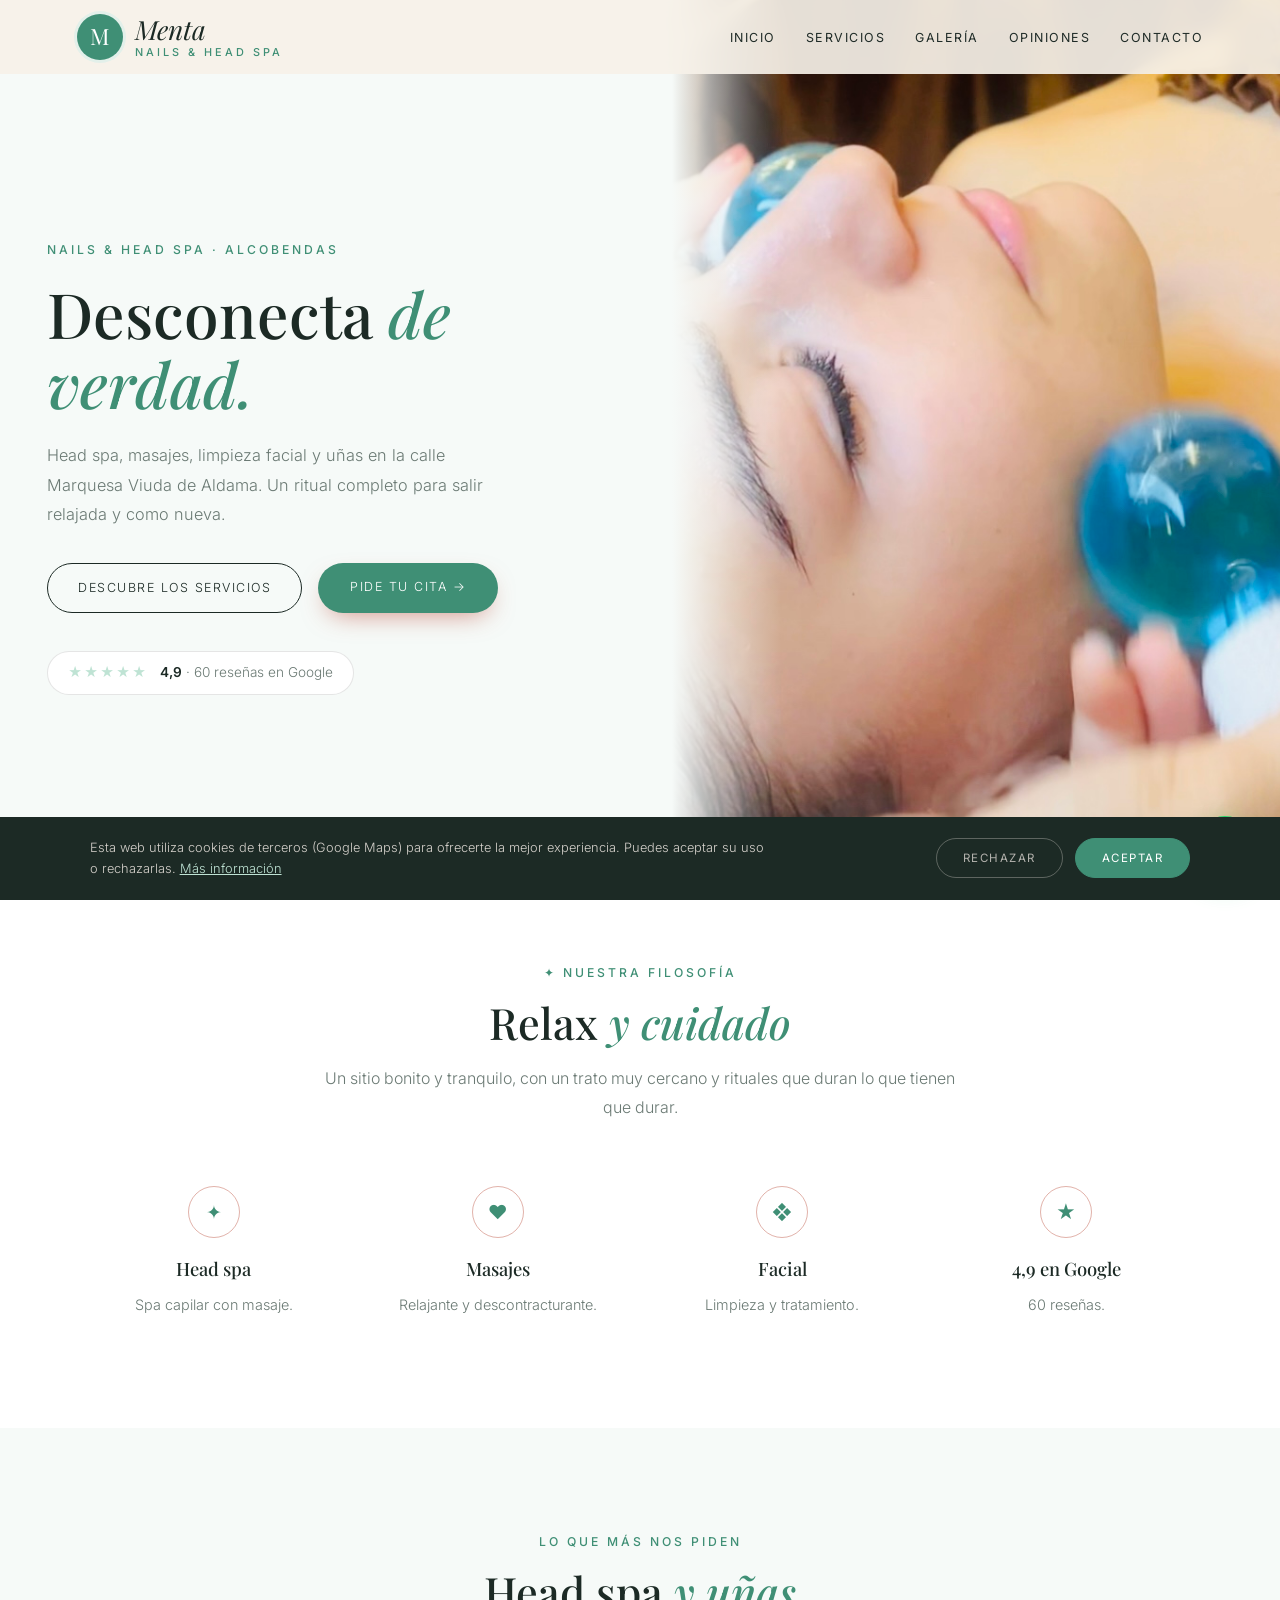
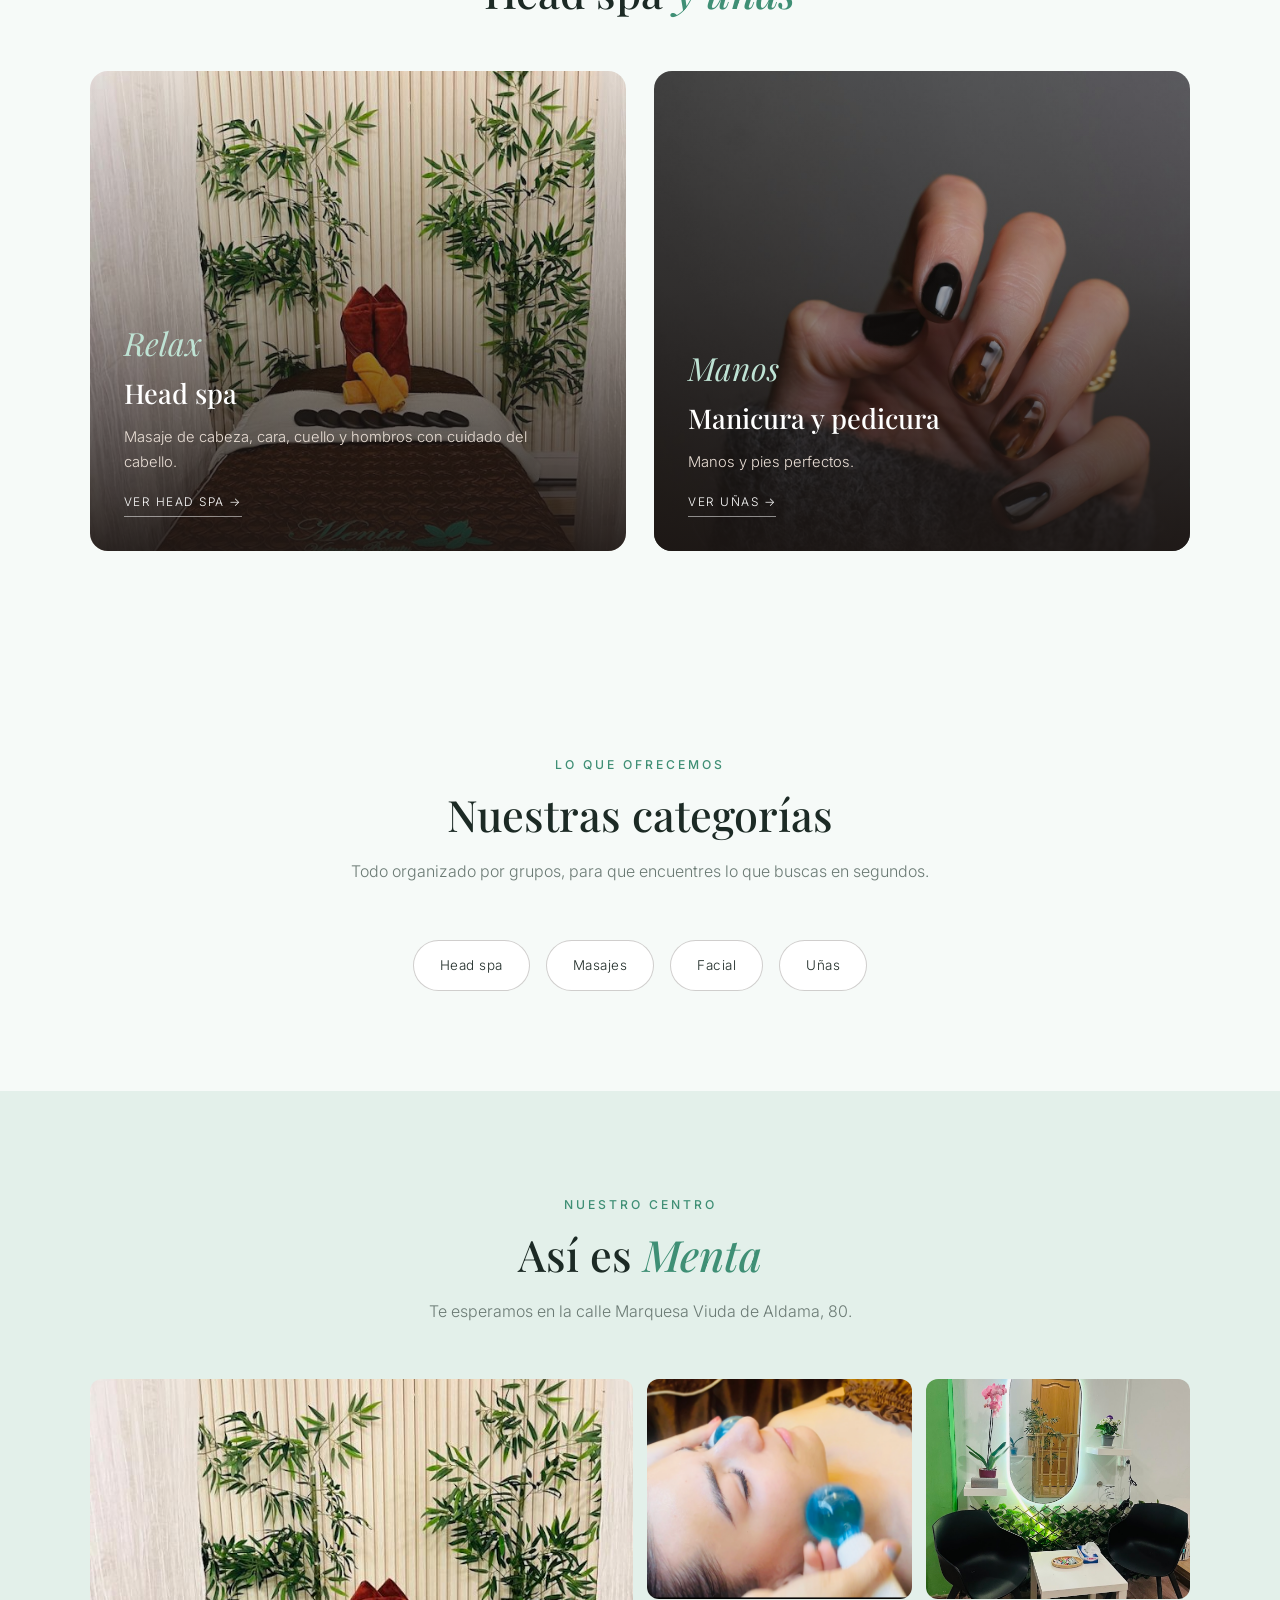
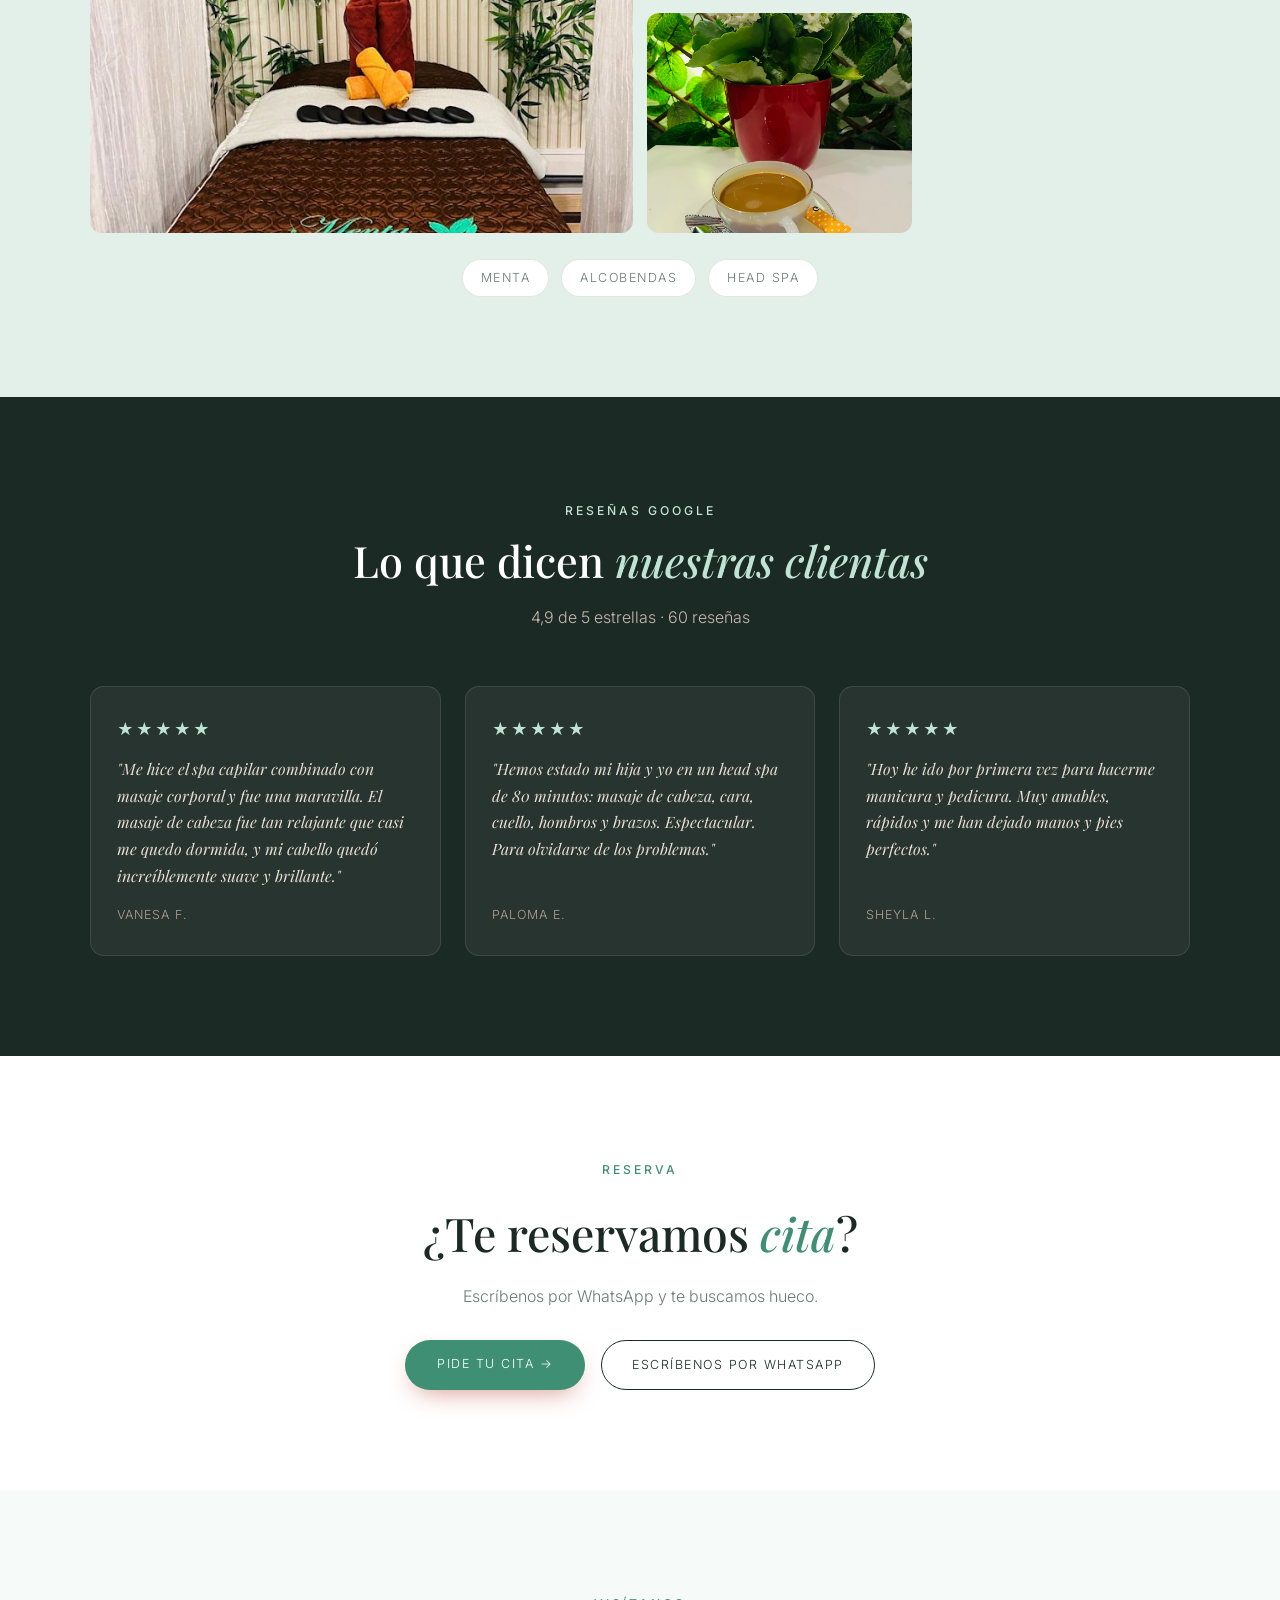
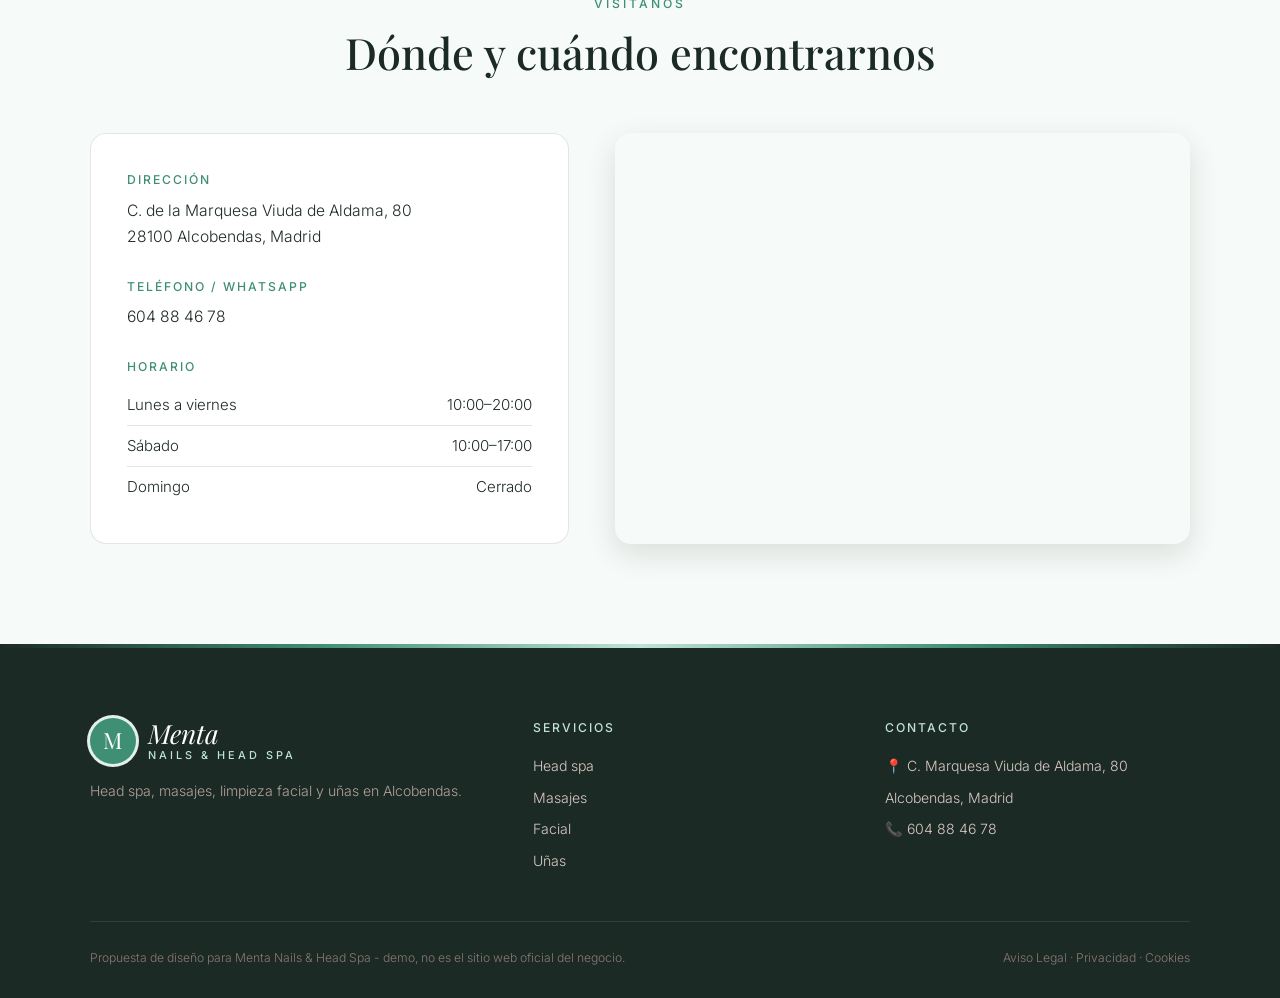
<file: index.html>
<!DOCTYPE html>
<html lang="es">
<head>
<meta charset="UTF-8">
<meta name="viewport" content="width=device-width, initial-scale=1.0">
<title>Menta Nails & Head Spa — Head spa, masajes y uñas en Alcobendas</title>
<meta name="description" content="Menta Nails & Head Spa, en C. de la Marquesa Viuda de Aldama 80, Alcobendas. Head spa (spa capilar), masajes, limpieza facial, manicura y pedicura. 4,9★ con 60 reseñas en Google.">
<meta name="theme-color" content="#1c2a25">
<meta property="og:title" content="Menta Nails & Head Spa · Alcobendas">
<meta property="og:image" content="maps_07.jpg">

<link rel="preconnect" href="https://fonts.googleapis.com"><link rel="preconnect" href="https://fonts.gstatic.com" crossorigin><link href="https://fonts.googleapis.com/css2?family=Playfair+Display:wght@600&family=Inter:wght@300;400;500;600&display=swap" rel="stylesheet">
<link rel="stylesheet" href="styles.css">
</head>
<body>

<header id="header">
  <a href="index.html" class="logo" aria-label="Menta Nails & Head Spa, inicio"><span class="logo-mark">M</span><span class="logo-text"><span class="script">Menta</span><small>nails & head spa</small></span></a>
  <nav id="nav" aria-label="Navegación principal"><ul><li><a href="index.html#inicio">Inicio</a></li><li><a href="servicios.html">Servicios</a></li><li><a href="index.html#galeria">Galería</a></li><li><a href="index.html#opiniones">Opiniones</a></li><li><a href="index.html#contacto">Contacto</a></li></ul></nav><button class="nav-toggle" id="navToggle" aria-label="Abrir menú">☰</button>
</header>

<section class="hero" id="inicio">
  <div class="hero-text">
    <span class="eyebrow">Nails & head spa · Alcobendas</span>
    <h1>Desconecta <em>de verdad.</em></h1>
    <p>Head spa, masajes, limpieza facial y uñas en la calle Marquesa Viuda de Aldama. Un ritual completo para salir relajada y como nueva.</p>
    <div class="hero-ctas">
      <a href="servicios.html" class="btn-outline">Descubre los servicios</a>
      <a href="https://wa.me/34604884678?text=Hola%2C%20quiero%20pedir%20cita%20en%20Menta%20Nails%20%26%20Head%20Spa" class="btn-solid" target="_blank" rel="noopener">Pide tu cita →</a>
    </div>
    <a class="hero-rating" href="https://www.google.com/maps/search/?api=1&query=Menta+Nails+%26+Head+Spa,+C.+de+la+Marquesa+Viuda+de+Aldama+80,+Alcobendas" target="_blank" rel="noopener"><span class="stars">★★★★★</span><span><strong>4,9</strong> · 60 reseñas en Google</span></a>
  </div>
  <div class="hero-img"><img src="maps_07.jpg" alt="Tratamiento facial en Menta" style="object-position:center 50%;"></div>
</section>

<section class="trust">
  <div class="section-head">
    <span class="eyebrow">✦ Nuestra filosofía</span>
    <h2>Relax <em>y cuidado</em></h2>
    <p>Un sitio bonito y tranquilo, con un trato muy cercano y rituales que duran lo que tienen que durar.</p>
  </div>
  <div class="trust-grid">
    <div class="trust-card"><span class="trust-ic">✦</span><h3>Head spa</h3><p>Spa capilar con masaje.</p></div>
    <div class="trust-card"><span class="trust-ic">♥</span><h3>Masajes</h3><p>Relajante y descontracturante.</p></div>
    <div class="trust-card"><span class="trust-ic">❖</span><h3>Facial</h3><p>Limpieza y tratamiento.</p></div>
    <div class="trust-card"><span class="trust-ic">★</span><h3>4,9 en Google</h3><p>60 reseñas.</p></div>
  </div>
</section>

<section class="worlds">
  <div class="section-head">
    <span class="eyebrow">Lo que más nos piden</span>
    <h2>Head spa <em>y uñas</em></h2>
  </div>
  <div class="worlds-grid">
    <a href="servicios.html#spa" class="world-card"><img src="maps_04.jpg" alt="Head spa"><div class="world-text"><span class="script">Relax</span><h3>Head spa</h3><p>Masaje de cabeza, cara, cuello y hombros con cuidado del cabello.</p><span class="world-link">Ver head spa →</span></div></a>
    <a href="servicios.html#unas" class="world-card"><img src="u_semi.jpg" alt="Manicura y pedicura"><div class="world-text"><span class="script">Manos</span><h3>Manicura y pedicura</h3><p>Manos y pies perfectos.</p><span class="world-link">Ver uñas →</span></div></a>
  </div>
</section>

<section>
  <div class="section-head">
    <span class="eyebrow">Lo que ofrecemos</span>
    <h2>Nuestras categorías</h2>
    <p>Todo organizado por grupos, para que encuentres lo que buscas en segundos.</p>
  </div>
  <div class="cat-pills">
    <a href="servicios.html#spa" class="cat-pill">Head spa</a>
    <a href="servicios.html#masajes" class="cat-pill">Masajes</a>
    <a href="servicios.html#facial" class="cat-pill">Facial</a>
    <a href="servicios.html#unas" class="cat-pill">Uñas</a>
  </div>
</section>

<section class="gallery-wrap" id="galeria">
  <div class="section-head">
    <span class="eyebrow">Nuestro centro</span>
    <h2>Así es <em>Menta</em></h2>
    <p>Te esperamos en la calle Marquesa Viuda de Aldama, 80.</p>
  </div>
  <div class="gallery">
    <figure class="big"><img src="maps_04.jpg" alt="Cabina de masaje de Menta" loading="lazy"></figure>
    <figure><img src="maps_07.jpg" alt="Tratamiento facial" loading="lazy"></figure>
    <figure><img src="maps_03.jpg" alt="Zona de espera" loading="lazy"></figure>
    <figure><img src="maps_05.jpg" alt="Un café antes de empezar" loading="lazy"></figure>
  </div>
  <div class="brands"><span>Menta</span><span>Alcobendas</span><span>Head spa</span></div>
</section>

<section class="reviews-wrap" id="opiniones">
  <div class="section-head">
    <span class="eyebrow">Reseñas Google</span>
    <h2>Lo que dicen <em>nuestras clientas</em></h2>
    <p>4,9 de 5 estrellas · 60 reseñas</p>
  </div>
  <div class="review-grid">
    <div class="review-card"><div class="stars">★★★★★</div><p>"Me hice el spa capilar combinado con masaje corporal y fue una maravilla. El masaje de cabeza fue tan relajante que casi me quedo dormida, y mi cabello quedó increíblemente suave y brillante."</p><cite>Vanesa F.</cite></div>
    <div class="review-card"><div class="stars">★★★★★</div><p>"Hemos estado mi hija y yo en un head spa de 80 minutos: masaje de cabeza, cara, cuello, hombros y brazos. Espectacular. Para olvidarse de los problemas."</p><cite>Paloma E.</cite></div>
    <div class="review-card"><div class="stars">★★★★★</div><p>"Hoy he ido por primera vez para hacerme manicura y pedicura. Muy amables, rápidos y me han dejado manos y pies perfectos."</p><cite>Sheyla L.</cite></div>
  </div>
</section>

<section class="cta-section">
  <span class="eyebrow">Reserva</span>
  <h2>¿Te reservamos <em>cita</em>?</h2>
  <p>Escríbenos por WhatsApp y te buscamos hueco.</p>
  <div class="cta-row">
    <a href="https://wa.me/34604884678?text=Hola%2C%20quiero%20pedir%20cita%20en%20Menta%20Nails%20%26%20Head%20Spa" class="btn-solid" target="_blank" rel="noopener">Pide tu cita →</a>
    <a href="https://wa.me/34604884678?text=Hola%2C%20quiero%20pedir%20cita%20en%20Menta%20Nails%20%26%20Head%20Spa" class="btn-outline" target="_blank" rel="noopener">Escríbenos por WhatsApp</a>
  </div>
</section>

<section class="contact-section" id="contacto">
  <div class="section-head">
    <span class="eyebrow">Visítanos</span>
    <h2>Dónde y cuándo encontrarnos</h2>
  </div>
  <div class="contact-grid">
    <div class="contact-info">
      <div class="contact-block"><h3>Dirección</h3><p>C. de la Marquesa Viuda de Aldama, 80<br>28100 Alcobendas, Madrid</p></div>
      <div class="contact-block"><h3>Teléfono / WhatsApp</h3><p><a href="tel:+34604884678">604 88 46 78</a></p></div>
      <div class="contact-block"><h3>Horario</h3><ul class="hours-list"><li><span>Lunes a viernes</span><span>10:00–20:00</span></li><li><span>Sábado</span><span>10:00–17:00</span></li><li><span>Domingo</span><span>Cerrado</span></li></ul></div>
      
    </div>
    <div class="contact-map">
      <iframe title="Mapa de Menta Nails & Head Spa" src="https://www.google.com/maps?q=Menta+Nails+%26+Head+Spa,+C.+de+la+Marquesa+Viuda+de+Aldama+80,+Alcobendas&output=embed" width="100%" height="100%" style="border:0;" allowfullscreen="" loading="lazy" referrerpolicy="no-referrer-when-downgrade"></iframe>
    </div>
  </div>
</section>

<footer>
  <div class="footer-grid">
    <div class="footer-brand">
      <a href="index.html" class="logo light"><span class="logo-mark">M</span><span class="logo-text"><span class="script">Menta</span><small>nails & head spa</small></span></a>
      <p>Head spa, masajes, limpieza facial y uñas en Alcobendas.</p>
    </div>
    <div><h4>Servicios</h4><ul><li><a href="servicios.html#spa">Head spa</a></li><li><a href="servicios.html#masajes">Masajes</a></li><li><a href="servicios.html#facial">Facial</a></li><li><a href="servicios.html#unas">Uñas</a></li></ul></div>
    <div><h4>Contacto</h4><ul><li>📍 C. Marquesa Viuda de Aldama, 80</li><li>Alcobendas, Madrid</li><li>📞 <a href="tel:+34604884678">604 88 46 78</a></li></ul></div>
  </div>
  <div class="footer-bottom">
    <span>Propuesta de diseño para Menta Nails & Head Spa - demo, no es el sitio web oficial del negocio.</span>
    <span><a href="aviso-legal.html">Aviso Legal</a> &middot; <a href="politica-privacidad.html">Privacidad</a> &middot; <a href="politica-cookies.html">Cookies</a></span>
  </div>
</footer>

<div id="cookie-banner" class="cookie-banner"><p>Esta web utiliza cookies de terceros (Google Maps) para ofrecerte la mejor experiencia. Puedes aceptar su uso o rechazarlas. <a href="politica-cookies.html">Más información</a></p><div class="cookie-actions"><button onclick="setCookieChoice('rejected')" class="ck-reject">Rechazar</button><button onclick="setCookieChoice('accepted')" class="ck-accept">Aceptar</button></div></div>
<div class="social-fabs"><a class="wa-fab" href="https://wa.me/34604884678?text=Hola%2C%20quiero%20pedir%20cita%20en%20Menta%20Nails%20%26%20Head%20Spa" target="_blank" rel="noopener" aria-label="Escribir por WhatsApp"><svg width="28" height="28" viewBox="0 0 24 24" fill="white"><path d="M17.5 14.4c-.3-.1-1.8-.9-2-1s-.5-.1-.7.1-.8 1-.9 1.2-.3.2-.6.1a8.2 8.2 0 0 1-2.4-1.5 9 9 0 0 1-1.7-2.1c-.2-.3 0-.5.1-.6l.4-.5.3-.5v-.5l-.9-2.2c-.2-.6-.5-.5-.7-.5h-.6a1.1 1.1 0 0 0-.8.4 3.4 3.4 0 0 0-1 2.5 5.9 5.9 0 0 0 1.2 3.1 13.5 13.5 0 0 0 5.2 4.6c2.6 1 2.6.7 3.1.6a2.6 2.6 0 0 0 1.7-1.2 2.1 2.1 0 0 0 .2-1.2c-.1-.1-.3-.2-.6-.3ZM12 21.8a9.8 9.8 0 0 1-5-1.4l-.4-.2-3.7 1 1-3.6-.2-.4A9.8 9.8 0 1 1 12 21.8Zm8.4-18.3A11.8 11.8 0 0 0 1.8 17.7L.2 23.8l6.3-1.6a11.8 11.8 0 0 0 5.6 1.4A11.8 11.8 0 0 0 20.4 3.5Z"/></svg></a></div>
<script src="main.js"></script>
</body>
</html>
</file>
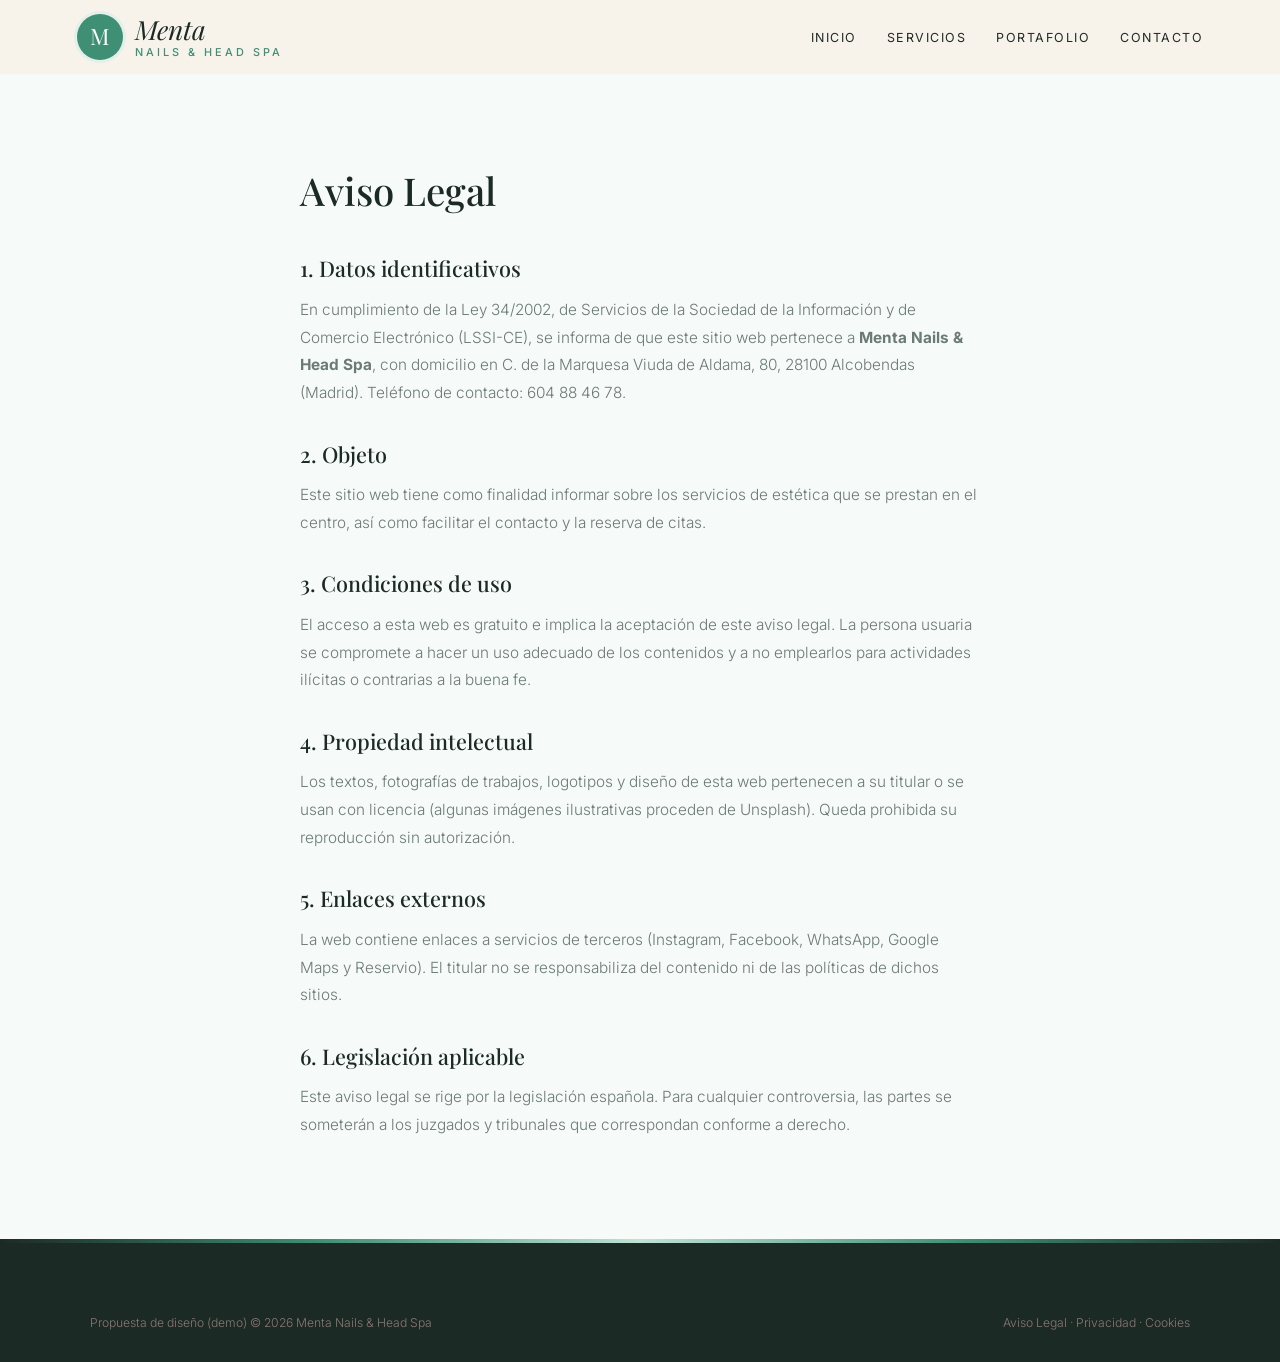
<file: aviso-legal.html>
<!DOCTYPE html>
<html lang="es">
<head>
<meta charset="UTF-8">
<meta name="viewport" content="width=device-width, initial-scale=1.0">
<title>Aviso Legal — Menta Nails & Head Spa</title>
<meta name="robots" content="noindex">

<link rel="preconnect" href="https://fonts.googleapis.com">
<link href="https://fonts.googleapis.com/css2?family=Playfair+Display:wght@600&family=Inter:wght@300;400;500;600&display=swap" rel="stylesheet">
<link rel="stylesheet" href="styles.css">
</head>
<body>
<header id="header" class="scrolled">
  <a href="index.html" class="logo" aria-label="Menta Nails & Head Spa, inicio">
    <span class="logo-mark">M</span>
    <span class="logo-text"><span class="script">Menta</span><small>nails & head spa</small></span>
  </a>
  <nav id="nav" aria-label="Navegación principal">
    <ul>
      <li><a href="index.html#inicio">Inicio</a></li>
      <li><a href="servicios.html">Servicios</a></li>
      <li><a href="portafolio.html">Portafolio</a></li>
      <li><a href="index.html#contacto">Contacto</a></li>
    </ul>
  </nav>
  <button class="nav-toggle" id="navToggle" aria-label="Abrir menú">☰</button>
</header>
<main class="legal"><h1>Aviso Legal</h1>
<h2>1. Datos identificativos</h2>
<p>En cumplimiento de la Ley 34/2002, de Servicios de la Sociedad de la Información y de Comercio Electrónico (LSSI-CE), se informa de que este sitio web pertenece a <strong>Menta Nails & Head Spa</strong>, con domicilio en C. de la Marquesa Viuda de Aldama, 80, 28100 Alcobendas (Madrid). Teléfono de contacto: 604 88 46 78.</p>
<h2>2. Objeto</h2>
<p>Este sitio web tiene como finalidad informar sobre los servicios de estética que se prestan en el centro, así como facilitar el contacto y la reserva de citas.</p>
<h2>3. Condiciones de uso</h2>
<p>El acceso a esta web es gratuito e implica la aceptación de este aviso legal. La persona usuaria se compromete a hacer un uso adecuado de los contenidos y a no emplearlos para actividades ilícitas o contrarias a la buena fe.</p>
<h2>4. Propiedad intelectual</h2>
<p>Los textos, fotografías de trabajos, logotipos y diseño de esta web pertenecen a su titular o se usan con licencia (algunas imágenes ilustrativas proceden de Unsplash). Queda prohibida su reproducción sin autorización.</p>
<h2>5. Enlaces externos</h2>
<p>La web contiene enlaces a servicios de terceros (Instagram, Facebook, WhatsApp, Google Maps y Reservio). El titular no se responsabiliza del contenido ni de las políticas de dichos sitios.</p>
<h2>6. Legislación aplicable</h2>
<p>Este aviso legal se rige por la legislación española. Para cualquier controversia, las partes se someterán a los juzgados y tribunales que correspondan conforme a derecho.</p></main>
<footer>
  <div class="footer-bottom" style="margin-top:0">
    <span>Propuesta de diseño (demo) © 2026 Menta Nails & Head Spa</span>
    <span><a href="aviso-legal.html">Aviso Legal</a> &middot; <a href="politica-privacidad.html">Privacidad</a> &middot; <a href="politica-cookies.html">Cookies</a></span>
  </div>
</footer>
<script src="main.js"></script>
</body>
</html>
</file>
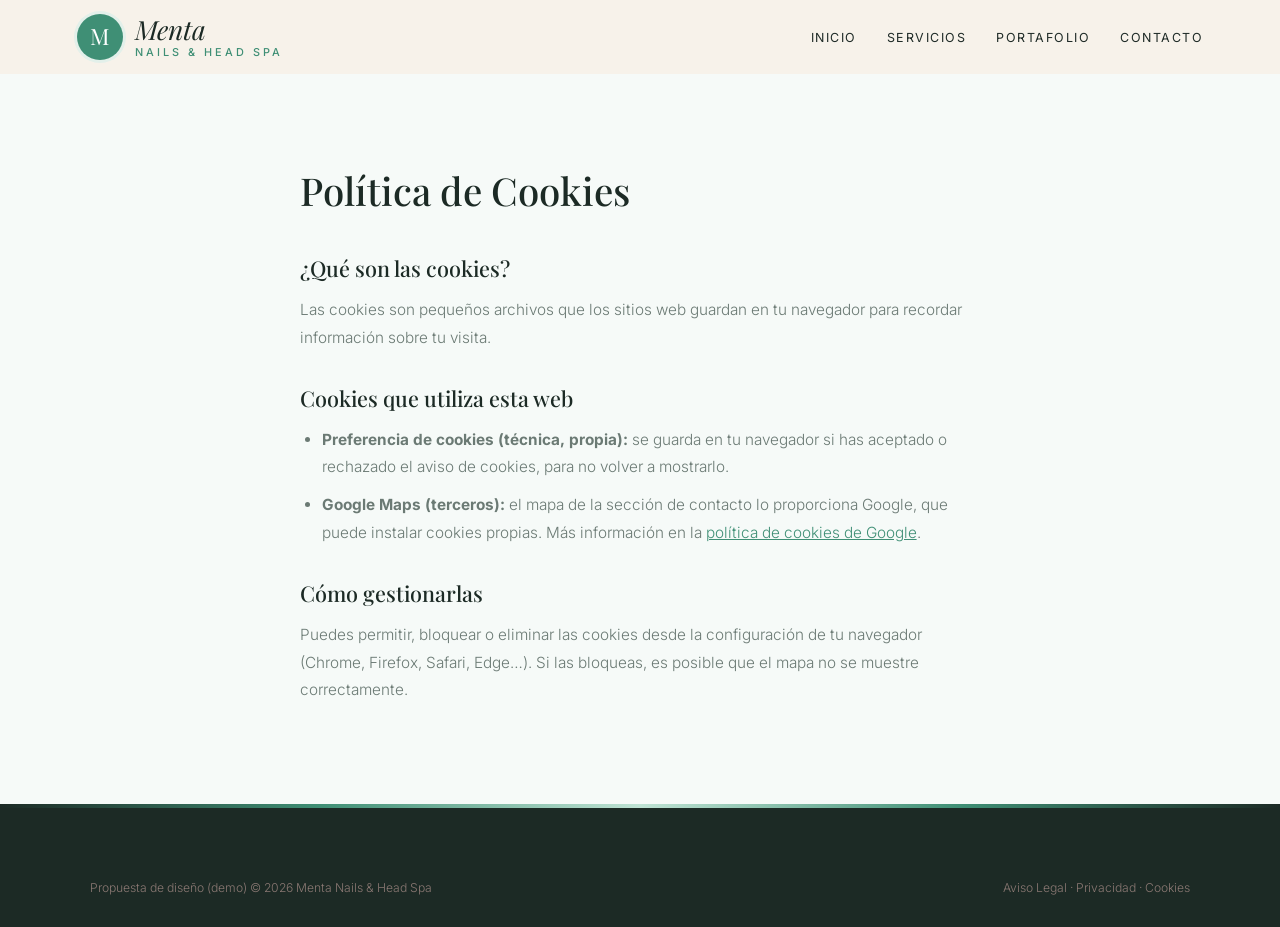
<file: politica-cookies.html>
<!DOCTYPE html>
<html lang="es">
<head>
<meta charset="UTF-8">
<meta name="viewport" content="width=device-width, initial-scale=1.0">
<title>Política de Cookies — Menta Nails & Head Spa</title>
<meta name="robots" content="noindex">

<link rel="preconnect" href="https://fonts.googleapis.com">
<link href="https://fonts.googleapis.com/css2?family=Playfair+Display:wght@600&family=Inter:wght@300;400;500;600&display=swap" rel="stylesheet">
<link rel="stylesheet" href="styles.css">
</head>
<body>
<header id="header" class="scrolled">
  <a href="index.html" class="logo" aria-label="Menta Nails & Head Spa, inicio">
    <span class="logo-mark">M</span>
    <span class="logo-text"><span class="script">Menta</span><small>nails & head spa</small></span>
  </a>
  <nav id="nav" aria-label="Navegación principal">
    <ul>
      <li><a href="index.html#inicio">Inicio</a></li>
      <li><a href="servicios.html">Servicios</a></li>
      <li><a href="portafolio.html">Portafolio</a></li>
      <li><a href="index.html#contacto">Contacto</a></li>
    </ul>
  </nav>
  <button class="nav-toggle" id="navToggle" aria-label="Abrir menú">☰</button>
</header>
<main class="legal"><h1>Política de Cookies</h1>
<h2>¿Qué son las cookies?</h2>
<p>Las cookies son pequeños archivos que los sitios web guardan en tu navegador para recordar información sobre tu visita.</p>
<h2>Cookies que utiliza esta web</h2>
<ul>
<li><strong>Preferencia de cookies (técnica, propia):</strong> se guarda en tu navegador si has aceptado o rechazado el aviso de cookies, para no volver a mostrarlo.</li>
<li><strong>Google Maps (terceros):</strong> el mapa de la sección de contacto lo proporciona Google, que puede instalar cookies propias. Más información en la <a href="https://policies.google.com/technologies/cookies" target="_blank" rel="noopener">política de cookies de Google</a>.</li>
</ul>
<h2>Cómo gestionarlas</h2>
<p>Puedes permitir, bloquear o eliminar las cookies desde la configuración de tu navegador (Chrome, Firefox, Safari, Edge…). Si las bloqueas, es posible que el mapa no se muestre correctamente.</p></main>
<footer>
  <div class="footer-bottom" style="margin-top:0">
    <span>Propuesta de diseño (demo) © 2026 Menta Nails & Head Spa</span>
    <span><a href="aviso-legal.html">Aviso Legal</a> &middot; <a href="politica-privacidad.html">Privacidad</a> &middot; <a href="politica-cookies.html">Cookies</a></span>
  </div>
</footer>
<script src="main.js"></script>
</body>
</html>
</file>
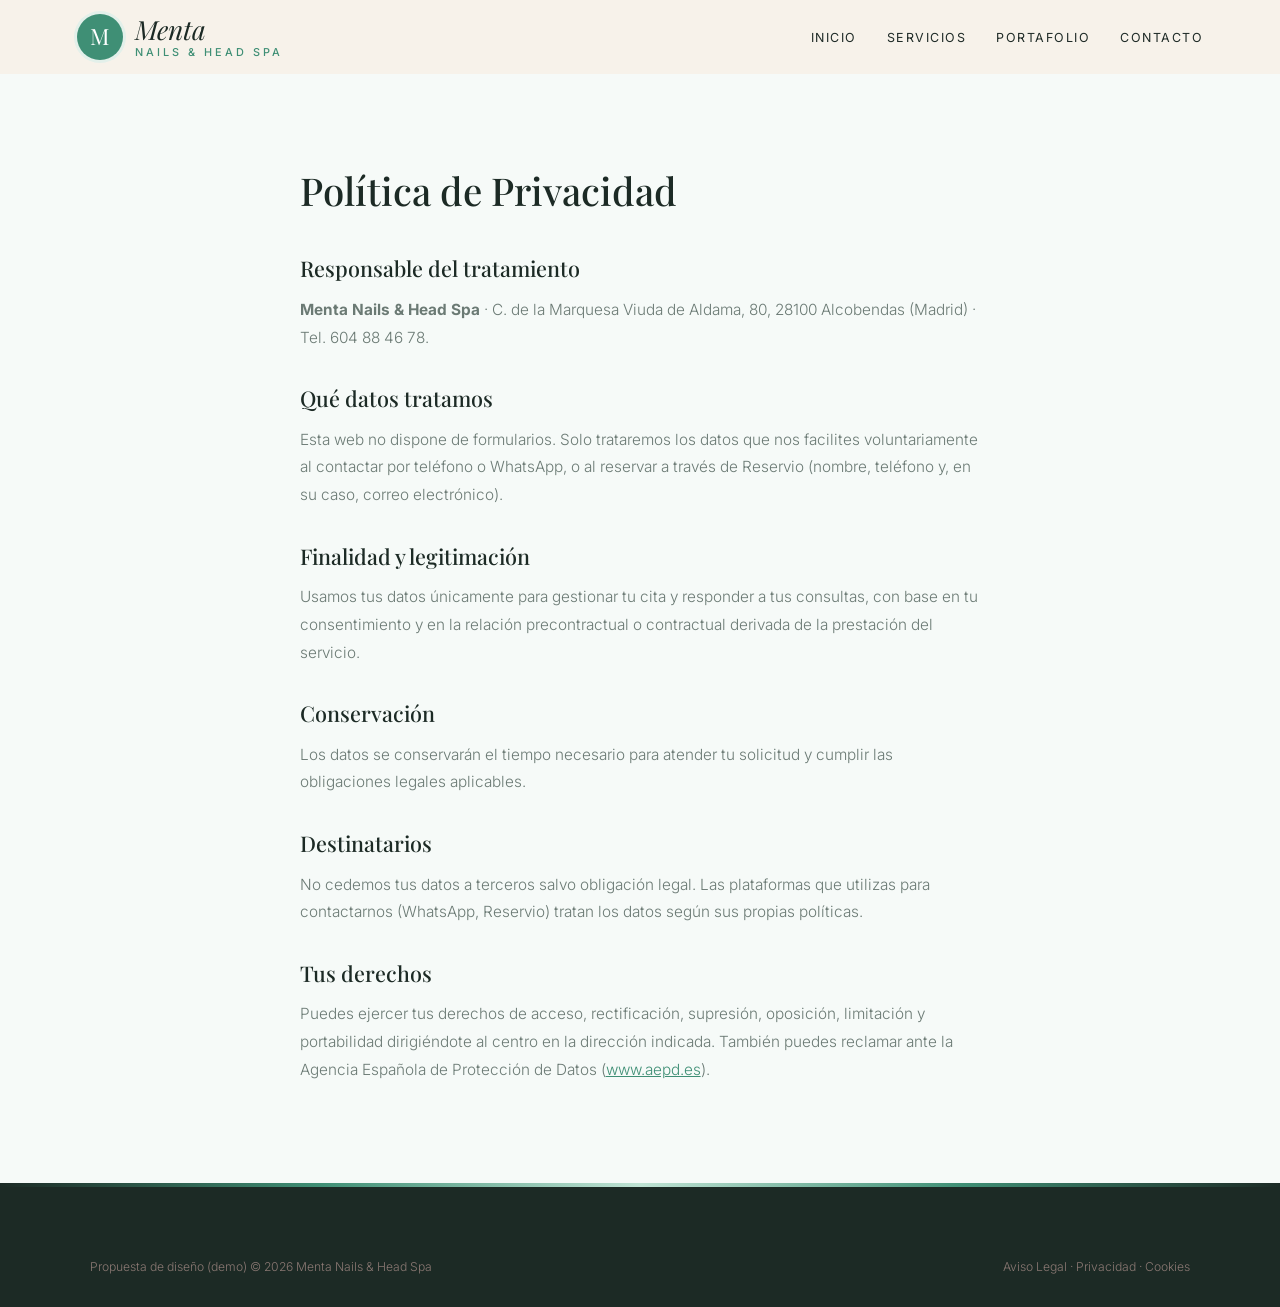
<file: politica-privacidad.html>
<!DOCTYPE html>
<html lang="es">
<head>
<meta charset="UTF-8">
<meta name="viewport" content="width=device-width, initial-scale=1.0">
<title>Política de Privacidad — Menta Nails & Head Spa</title>
<meta name="robots" content="noindex">

<link rel="preconnect" href="https://fonts.googleapis.com">
<link href="https://fonts.googleapis.com/css2?family=Playfair+Display:wght@600&family=Inter:wght@300;400;500;600&display=swap" rel="stylesheet">
<link rel="stylesheet" href="styles.css">
</head>
<body>
<header id="header" class="scrolled">
  <a href="index.html" class="logo" aria-label="Menta Nails & Head Spa, inicio">
    <span class="logo-mark">M</span>
    <span class="logo-text"><span class="script">Menta</span><small>nails & head spa</small></span>
  </a>
  <nav id="nav" aria-label="Navegación principal">
    <ul>
      <li><a href="index.html#inicio">Inicio</a></li>
      <li><a href="servicios.html">Servicios</a></li>
      <li><a href="portafolio.html">Portafolio</a></li>
      <li><a href="index.html#contacto">Contacto</a></li>
    </ul>
  </nav>
  <button class="nav-toggle" id="navToggle" aria-label="Abrir menú">☰</button>
</header>
<main class="legal"><h1>Política de Privacidad</h1>
<h2>Responsable del tratamiento</h2>
<p><strong>Menta Nails & Head Spa</strong> · C. de la Marquesa Viuda de Aldama, 80, 28100 Alcobendas (Madrid) · Tel. 604 88 46 78.</p>
<h2>Qué datos tratamos</h2>
<p>Esta web no dispone de formularios. Solo trataremos los datos que nos facilites voluntariamente al contactar por teléfono o WhatsApp, o al reservar a través de Reservio (nombre, teléfono y, en su caso, correo electrónico).</p>
<h2>Finalidad y legitimación</h2>
<p>Usamos tus datos únicamente para gestionar tu cita y responder a tus consultas, con base en tu consentimiento y en la relación precontractual o contractual derivada de la prestación del servicio.</p>
<h2>Conservación</h2>
<p>Los datos se conservarán el tiempo necesario para atender tu solicitud y cumplir las obligaciones legales aplicables.</p>
<h2>Destinatarios</h2>
<p>No cedemos tus datos a terceros salvo obligación legal. Las plataformas que utilizas para contactarnos (WhatsApp, Reservio) tratan los datos según sus propias políticas.</p>
<h2>Tus derechos</h2>
<p>Puedes ejercer tus derechos de acceso, rectificación, supresión, oposición, limitación y portabilidad dirigiéndote al centro en la dirección indicada. También puedes reclamar ante la Agencia Española de Protección de Datos (<a href="https://www.aepd.es" target="_blank" rel="noopener">www.aepd.es</a>).</p></main>
<footer>
  <div class="footer-bottom" style="margin-top:0">
    <span>Propuesta de diseño (demo) © 2026 Menta Nails & Head Spa</span>
    <span><a href="aviso-legal.html">Aviso Legal</a> &middot; <a href="politica-privacidad.html">Privacidad</a> &middot; <a href="politica-cookies.html">Cookies</a></span>
  </div>
</footer>
<script src="main.js"></script>
</body>
</html>
</file>
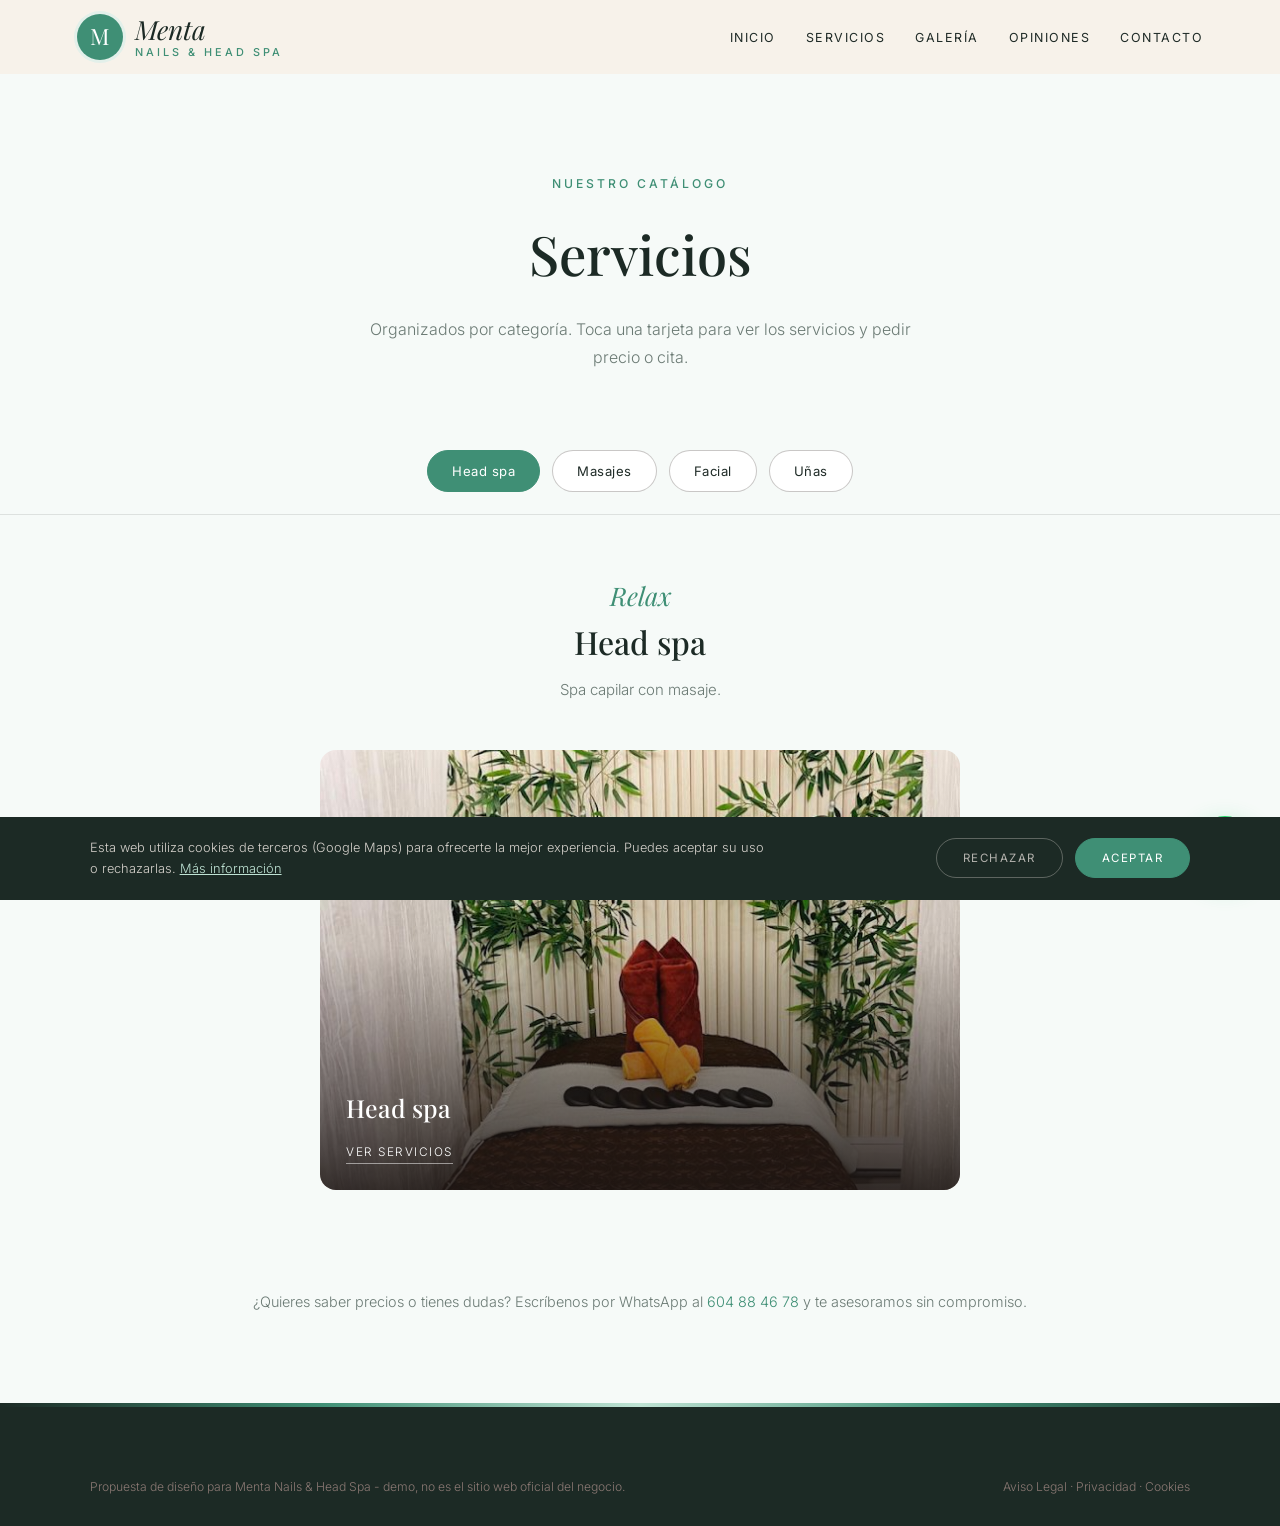
<file: servicios.html>
<!DOCTYPE html>
<html lang="es">
<head>
<meta charset="UTF-8">
<meta name="viewport" content="width=device-width, initial-scale=1.0">
<title>Servicios — Menta Nails & Head Spa · Alcobendas</title>
<meta name="description" content="Servicios de Menta Nails & Head Spa en Alcobendas.">

<link rel="preconnect" href="https://fonts.googleapis.com"><link rel="preconnect" href="https://fonts.gstatic.com" crossorigin><link href="https://fonts.googleapis.com/css2?family=Playfair+Display:wght@600&family=Inter:wght@300;400;500;600&display=swap" rel="stylesheet">
<link rel="stylesheet" href="styles.css">
</head>
<body>

<header id="header" class="scrolled">
  <a href="index.html" class="logo" aria-label="Menta Nails & Head Spa, inicio"><span class="logo-mark">M</span><span class="logo-text"><span class="script">Menta</span><small>nails & head spa</small></span></a>
  <nav id="nav" aria-label="Navegación principal"><ul><li><a href="index.html#inicio">Inicio</a></li><li><a href="servicios.html">Servicios</a></li><li><a href="index.html#galeria">Galería</a></li><li><a href="index.html#opiniones">Opiniones</a></li><li><a href="index.html#contacto">Contacto</a></li></ul></nav><button class="nav-toggle" id="navToggle" aria-label="Abrir menú">☰</button>
</header>

<div class="page-hero">
  <span class="eyebrow">Nuestro catálogo</span>
  <h1>Servicios</h1>
  <p>Organizados por categoría. Toca una tarjeta para ver los servicios y pedir precio o cita.</p>
</div>

<div class="tabs">
  <button class="tab-btn active" data-tab="spa">Head spa</button>
  <button class="tab-btn" data-tab="masajes">Masajes</button>
  <button class="tab-btn" data-tab="facial">Facial</button>
  <button class="tab-btn" data-tab="unas">Uñas</button>
  
</div>

<div class="tab-panel active" id="spa">
  <div class="tab-intro"><span class="script">Relax</span><h2>Head spa</h2><p>Spa capilar con masaje.</p></div>
  <div class="cat-grid single">
    <div class="cat-card" onclick="openModal('spa')"><img src="maps_04.jpg" alt="Head spa" loading="lazy"><div class="cat-card-text"><h3>Head spa</h3><span>Ver servicios</span></div></div>
  </div>
</div>

<div class="tab-panel" id="masajes">
  <div class="tab-intro"><span class="script">Cuerpo</span><h2>Masajes</h2><p>Para soltar tensiones.</p></div>
  <div class="cat-grid single">
    <div class="cat-card" onclick="openModal('masajes')"><img src="maps_04.jpg" alt="Masajes" loading="lazy"><div class="cat-card-text"><h3>Masajes</h3><span>Ver servicios</span></div></div>
  </div>
</div>

<div class="tab-panel" id="facial">
  <div class="tab-intro"><span class="script">Piel</span><h2>Facial</h2><p>Piel limpia y luminosa.</p></div>
  <div class="cat-grid single">
    <div class="cat-card" onclick="openModal('facial')"><img src="maps_07.jpg" alt="Facial" loading="lazy"><div class="cat-card-text"><h3>Facial</h3><span>Ver servicios</span></div></div>
  </div>
</div>

<div class="tab-panel" id="unas">
  <div class="tab-intro"><span class="script">Manos</span><h2>Manicura y pedicura</h2><p>Manos y pies perfectos.</p></div>
  <div class="cat-grid single">
    <div class="cat-card" onclick="openModal('unas')"><img src="u_semi.jpg" alt="Manicura y pedicura" loading="lazy"><div class="cat-card-text"><h3>Manicura y pedicura</h3><span>Ver servicios</span></div></div>
  </div>
</div>


<p class="services-note">¿Quieres saber precios o tienes dudas? Escríbenos por WhatsApp al <a href="https://wa.me/34604884678" target="_blank" rel="noopener" style="color:var(--red)">604 88 46 78</a> y te asesoramos sin compromiso.</p>

<div class="modal-overlay" id="modal-spa"><div class="modal">
  <button class="modal-close" onclick="closeModal('spa')" aria-label="Cerrar">×</button>
  <h3>Head spa</h3><p class="modal-sub">Spa capilar</p>
  <div class="svc-row"><div><div class="svc-name">Head spa</div><span class="svc-desc">Masaje de cabeza y cuidado del cabello.</span></div><div class="svc-price">Consultar</div></div>
  <div class="svc-row"><div><div class="svc-name">Head spa completo</div><span class="svc-desc">Cabeza, cara, cuello, hombros y brazos.</span></div><div class="svc-price">Consultar</div></div>
  <div class="svc-row"><div><div class="svc-name">Head spa + limpieza facial</div><span class="svc-desc">El ritual más completo.</span></div><div class="svc-price">Consultar</div></div>
  <div class="svc-row"><div><div class="svc-name">Head spa en pareja o con tu hija</div><span class="svc-desc">A la vez, en el mismo momento.</span></div><div class="svc-price">Consultar</div></div>
  <a class="modal-cta alt" href="https://wa.me/34604884678?text=Hola%2C%20quiero%20informaci%C3%B3n%20sobre%20head%20spa" target="_blank" rel="noopener">Pedir cita por WhatsApp</a>
</div></div>

<div class="modal-overlay" id="modal-masajes"><div class="modal">
  <button class="modal-close" onclick="closeModal('masajes')" aria-label="Cerrar">×</button>
  <h3>Masajes</h3><p class="modal-sub">Cuerpo</p>
  <div class="svc-row"><div><div class="svc-name">Masaje relajante</div><span class="svc-desc">Cuerpo completo.</span></div><div class="svc-price">Consultar</div></div>
  <div class="svc-row"><div><div class="svc-name">Masaje descontracturante</div><span class="svc-desc">Espalda y zonas cargadas.</span></div><div class="svc-price">Consultar</div></div>
  <div class="svc-row"><div><div class="svc-name">Masaje craneal</div><span class="svc-desc">Cabeza y cuello.</span></div><div class="svc-price">Consultar</div></div>
  <a class="modal-cta alt" href="https://wa.me/34604884678?text=Hola%2C%20quiero%20informaci%C3%B3n%20sobre%20masajes" target="_blank" rel="noopener">Pedir cita por WhatsApp</a>
</div></div>

<div class="modal-overlay" id="modal-facial"><div class="modal">
  <button class="modal-close" onclick="closeModal('facial')" aria-label="Cerrar">×</button>
  <h3>Facial</h3><p class="modal-sub">Piel</p>
  <div class="svc-row"><div><div class="svc-name">Limpieza facial</div><span class="svc-desc">Piel limpia y fresca.</span></div><div class="svc-price">Consultar</div></div>
  <div class="svc-row"><div><div class="svc-name">Tratamiento facial spa</div><span class="svc-desc">Un momento de cuidado y relax.</span></div><div class="svc-price">Consultar</div></div>
  <a class="modal-cta alt" href="https://wa.me/34604884678?text=Hola%2C%20quiero%20informaci%C3%B3n%20sobre%20facial" target="_blank" rel="noopener">Pedir cita por WhatsApp</a>
</div></div>

<div class="modal-overlay" id="modal-unas"><div class="modal">
  <button class="modal-close" onclick="closeModal('unas')" aria-label="Cerrar">×</button>
  <h3>Manicura y pedicura</h3><p class="modal-sub">Uñas</p>
  <div class="svc-row"><div><div class="svc-name">Manicura</div><span class="svc-desc">Manos cuidadas.</span></div><div class="svc-price">Consultar</div></div>
  <div class="svc-row"><div><div class="svc-name">Pedicura</div><span class="svc-desc">Pies cuidados y bonitos.</span></div><div class="svc-price">Consultar</div></div>
  <a class="modal-cta alt" href="https://wa.me/34604884678?text=Hola%2C%20quiero%20informaci%C3%B3n%20sobre%20manicura%20y%20pedicura" target="_blank" rel="noopener">Pedir cita por WhatsApp</a>
</div></div>


<footer>
  <div class="footer-bottom" style="margin-top:0">
    <span>Propuesta de diseño para Menta Nails & Head Spa - demo, no es el sitio web oficial del negocio.</span>
    <span><a href="aviso-legal.html">Aviso Legal</a> &middot; <a href="politica-privacidad.html">Privacidad</a> &middot; <a href="politica-cookies.html">Cookies</a></span>
  </div>
</footer>

<div id="cookie-banner" class="cookie-banner"><p>Esta web utiliza cookies de terceros (Google Maps) para ofrecerte la mejor experiencia. Puedes aceptar su uso o rechazarlas. <a href="politica-cookies.html">Más información</a></p><div class="cookie-actions"><button onclick="setCookieChoice('rejected')" class="ck-reject">Rechazar</button><button onclick="setCookieChoice('accepted')" class="ck-accept">Aceptar</button></div></div>
<div class="social-fabs"><a class="wa-fab" href="https://wa.me/34604884678?text=Hola%2C%20quiero%20pedir%20cita%20en%20Menta%20Nails%20%26%20Head%20Spa" target="_blank" rel="noopener" aria-label="Escribir por WhatsApp"><svg width="28" height="28" viewBox="0 0 24 24" fill="white"><path d="M17.5 14.4c-.3-.1-1.8-.9-2-1s-.5-.1-.7.1-.8 1-.9 1.2-.3.2-.6.1a8.2 8.2 0 0 1-2.4-1.5 9 9 0 0 1-1.7-2.1c-.2-.3 0-.5.1-.6l.4-.5.3-.5v-.5l-.9-2.2c-.2-.6-.5-.5-.7-.5h-.6a1.1 1.1 0 0 0-.8.4 3.4 3.4 0 0 0-1 2.5 5.9 5.9 0 0 0 1.2 3.1 13.5 13.5 0 0 0 5.2 4.6c2.6 1 2.6.7 3.1.6a2.6 2.6 0 0 0 1.7-1.2 2.1 2.1 0 0 0 .2-1.2c-.1-.1-.3-.2-.6-.3ZM12 21.8a9.8 9.8 0 0 1-5-1.4l-.4-.2-3.7 1 1-3.6-.2-.4A9.8 9.8 0 1 1 12 21.8Zm8.4-18.3A11.8 11.8 0 0 0 1.8 17.7L.2 23.8l6.3-1.6a11.8 11.8 0 0 0 5.6 1.4A11.8 11.8 0 0 0 20.4 3.5Z"/></svg></a></div>
<script src="main.js"></script>
</body>
</html>
</file>
<file: styles.css>
:root{
  --cream:#f6faf8; --paper:#ffffff; --tint:#e3f0ea; --ink:#1f2b27; --dark:#1c2a25; --muted:#6b7a74;
  --red:#3f8f75; --red-dark:#2f6f5a; --teal:#3f8f75; --gold:#bfe3d4; --line:rgba(0,0,0,.1);
  --brand-gradient:linear-gradient(90deg,#1c2a25,#3f8f75,#bfe3d4,#3f8f75,#1c2a25);
}
*{margin:0;padding:0;box-sizing:border-box;}
html{scroll-behavior:smooth;}
body{font-family:'Inter',sans-serif;background:var(--cream);color:var(--ink);overflow-x:hidden;font-weight:300;line-height:1.6;}
a{text-decoration:none;color:inherit;}
h1,h2,h3{font-family:'Playfair Display',serif;font-weight:500;}
h1 em,h2 em{font-style:italic;color:var(--red);}
img{max-width:100%;display:block;}
.script{font-family:'Playfair Display',serif;font-style:italic;}

/* HEADER */
header{position:fixed;top:0;left:0;right:0;z-index:100;display:flex;justify-content:space-between;align-items:center;padding:14px 6%;background:rgba(247,241,233,.92);backdrop-filter:blur(10px);-webkit-backdrop-filter:blur(10px);transition:box-shadow .3s,padding .3s;}
header.scrolled{box-shadow:0 2px 24px rgba(28,22,20,.1);padding:8px 6%;}
.logo{display:flex;align-items:center;gap:12px;color:var(--dark);}
.logo-badge{width:58px;height:58px;border-radius:50%;object-fit:cover;box-shadow:0 0 0 2px var(--gold),0 6px 16px rgba(28,22,20,.15);transition:width .3s,height .3s;}
header.scrolled .logo-badge{width:46px;height:46px;}
.logo-text{display:flex;flex-direction:column;line-height:1;}
.logo-text .script{font-size:1.65rem;color:var(--dark);}
.logo-text small{font-size:.68rem;letter-spacing:3px;text-transform:uppercase;color:var(--red);margin-top:4px;font-weight:500;}
.logo.light .logo-text .script{color:#fff;}
.logo.light .logo-text small{color:var(--gold);}
nav ul{list-style:none;display:flex;gap:30px;}
nav a{font-size:.78rem;letter-spacing:1.5px;text-transform:uppercase;font-weight:400;position:relative;padding:4px 0;}
nav a::after{content:"";position:absolute;left:0;bottom:-2px;height:1px;width:100%;background:var(--red);transform:scaleX(0);transform-origin:right;transition:transform .3s;}
nav a:hover::after{transform:scaleX(1);transform-origin:left;}
.nav-toggle{display:none;font-size:1.6rem;background:none;border:none;color:var(--dark);cursor:pointer;}

/* BOTONES */
.btn-outline{display:inline-block;border:1px solid var(--dark);color:var(--dark);padding:14px 30px;font-size:.78rem;letter-spacing:1.5px;text-transform:uppercase;border-radius:40px;transition:all .25s;}
.btn-outline:hover{background:var(--dark);color:var(--cream);}
.btn-outline.light{border-color:rgba(255,255,255,.5);color:#fff;}
.btn-outline.light:hover{background:#fff;color:var(--dark);}
.btn-solid{display:inline-block;background:var(--red);color:#fff;padding:14px 32px;font-size:.78rem;letter-spacing:1.5px;text-transform:uppercase;border-radius:40px;transition:transform .25s,box-shadow .25s,background .25s;box-shadow:0 10px 26px -10px rgba(181,64,44,.6);}
.btn-solid:hover{transform:translateY(-2px);background:var(--red-dark);}

/* HERO */
.hero{min-height:95vh;display:grid;grid-template-columns:1.05fr .95fr;align-items:stretch;padding:0;}
.hero-text{display:flex;flex-direction:column;justify-content:center;padding:150px 7% 70px;}
.eyebrow{display:inline-block;color:var(--teal);text-transform:uppercase;letter-spacing:3px;font-size:.76rem;font-weight:500;}
.hero-text .eyebrow{margin-bottom:20px;}
.hero-text h1{font-size:clamp(2.4rem,5vw,3.9rem);line-height:1.12;margin-bottom:22px;color:var(--dark);}
.hero-text p{font-size:1.02rem;color:var(--muted);max-width:470px;line-height:1.8;margin-bottom:34px;}
.hero-ctas{display:flex;gap:16px;flex-wrap:wrap;}
.hero-rating{display:inline-flex;align-items:center;gap:12px;margin-top:38px;padding:10px 20px;border:1px solid var(--line);border-radius:40px;background:var(--paper);font-size:.85rem;color:var(--muted);align-self:flex-start;}
.hero-rating strong{color:var(--dark);font-weight:600;}
.stars{color:var(--gold);letter-spacing:2px;}
.hero-img{position:relative;overflow:hidden;}
.hero-img img{width:100%;height:100%;object-fit:cover;position:absolute;inset:0;}
.hero-img::after{content:"";position:absolute;inset:0;background:linear-gradient(90deg,var(--cream) 0%,rgba(247,241,233,0) 18%);}

/* SECCIONES */
section{padding:100px 7%;}
.section-head{text-align:center;max-width:640px;margin:0 auto 54px;}
.section-head h2{font-size:clamp(1.9rem,4vw,2.7rem);margin-top:12px;color:var(--dark);line-height:1.2;}
.section-head p{margin-top:16px;color:var(--muted);line-height:1.8;}

.trust{background:var(--paper);border-top:4px solid transparent;border-image:var(--brand-gradient) 1;}
.trust-grid{display:grid;grid-template-columns:repeat(auto-fit,minmax(230px,1fr));gap:36px;max-width:1150px;margin:0 auto;}
.trust-card{text-align:center;padding:10px;}
.trust-ic{display:inline-grid;place-items:center;width:52px;height:52px;border-radius:50%;border:1px solid rgba(181,64,44,.4);color:var(--red);font-size:1.2rem;margin-bottom:16px;}
.trust-card h3{font-size:1.15rem;color:var(--dark);margin-bottom:10px;}
.trust-card p{font-size:.9rem;color:var(--muted);line-height:1.7;}

/* DOS MUNDOS */
.worlds{background:var(--cream);}
.worlds-grid{display:grid;grid-template-columns:1fr 1fr;gap:28px;max-width:1150px;margin:0 auto;}
.world-card{position:relative;border-radius:18px;overflow:hidden;min-height:480px;display:flex;align-items:flex-end;color:#fff;}
.world-card img{position:absolute;inset:0;width:100%;height:100%;object-fit:cover;transition:transform .6s;}
.world-card:hover img{transform:scale(1.05);}
.world-card::after{content:"";position:absolute;inset:0;background:linear-gradient(to top,rgba(28,22,20,.92) 0%,rgba(28,22,20,.35) 55%,rgba(28,22,20,.05) 100%);}
.world-text{position:relative;z-index:2;padding:34px;}
.world-text .script{font-size:2rem;color:var(--gold);}
.world-text h3{font-size:1.7rem;margin:4px 0 10px;}
.world-text p{font-size:.92rem;color:#eadfd6;line-height:1.7;max-width:440px;}
.world-link{display:inline-block;margin-top:18px;font-size:.74rem;letter-spacing:1.5px;text-transform:uppercase;border-bottom:1px solid rgba(255,255,255,.5);padding-bottom:4px;}

/* PILLS */
.cat-pills{display:flex;flex-wrap:wrap;gap:16px;justify-content:center;max-width:1000px;margin:0 auto;}
.cat-pill{border:1px solid rgba(43,33,29,.22);padding:14px 26px;border-radius:30px;font-size:.84rem;letter-spacing:.5px;transition:all .2s;background:var(--paper);}
.cat-pill:hover{background:var(--red);color:#fff;border-color:var(--red);}

/* GALERIA */
.gallery-wrap{background:var(--tint);}
.gallery{max-width:1200px;margin:0 auto;display:grid;grid-template-columns:repeat(4,1fr);grid-auto-rows:220px;gap:14px;}
.gallery figure{overflow:hidden;border-radius:12px;margin:0;}
.gallery img{width:100%;height:100%;object-fit:cover;transition:transform .5s;}
.gallery figure:hover img{transform:scale(1.05);}
.gallery .big{grid-column:span 2;grid-row:span 2;}

/* RESEÑAS */
.reviews-wrap{background:var(--dark);color:#fff;position:relative;}
.reviews-wrap .section-head h2{color:#fff;}
.reviews-wrap .section-head h2 em{color:var(--gold);}
.reviews-wrap .section-head p{color:#c9b9b2;}
.reviews-wrap .eyebrow{color:var(--gold);}
.review-grid{display:grid;grid-template-columns:repeat(auto-fit,minmax(300px,1fr));gap:24px;max-width:1150px;margin:0 auto;}
.review-card{background:rgba(255,255,255,.05);border:1px solid rgba(255,255,255,.1);padding:30px 26px;border-radius:14px;display:flex;flex-direction:column;}
.review-card .stars{margin-bottom:14px;}
.review-card p{font-family:'Playfair Display',serif;font-size:.98rem;color:#eadfd6;line-height:1.7;font-style:italic;margin-bottom:16px;flex:1;}
.review-card cite{font-size:.78rem;color:#b3a099;font-style:normal;text-transform:uppercase;letter-spacing:1px;}

/* CTA */
.cta-section{text-align:center;background:var(--paper);}
.cta-section h2{font-size:clamp(2rem,4vw,2.9rem);color:var(--dark);margin:14px 0 14px;}
.cta-section p{color:var(--muted);margin-bottom:30px;}
.cta-row{display:flex;gap:16px;justify-content:center;flex-wrap:wrap;}

/* CONTACTO */
.contact-section{background:var(--cream);}
.contact-grid{display:grid;grid-template-columns:1fr 1.2fr;gap:46px;max-width:1150px;margin:0 auto;align-items:stretch;}
.contact-info{display:flex;flex-direction:column;gap:26px;background:var(--paper);border:1px solid var(--line);border-radius:16px;padding:36px;}
.contact-block h3{font-family:'Inter',sans-serif;font-size:.76rem;text-transform:uppercase;letter-spacing:2px;color:var(--red);font-weight:500;margin-bottom:8px;}
.contact-block p{font-size:.98rem;color:var(--ink);line-height:1.7;}
.contact-block a:hover{color:var(--red);}
.hours-list{list-style:none;}
.hours-list li{display:flex;justify-content:space-between;gap:20px;padding:8px 0;border-bottom:1px solid var(--line);font-size:.94rem;}
.hours-list li:last-child{border-bottom:none;}
.contact-map{border-radius:16px;overflow:hidden;min-height:380px;box-shadow:0 10px 30px rgba(28,22,20,.12);}
.contact-map iframe{display:block;min-height:380px;}

/* FOOTER */
footer{background:var(--dark);color:#d9c9c5;padding:70px 7% 30px;border-top:4px solid transparent;border-image:var(--brand-gradient) 1;}
.footer-grid{display:grid;grid-template-columns:1.3fr 1fr 1fr;gap:46px;max-width:1200px;margin:0 auto;padding-bottom:40px;border-bottom:1px solid rgba(255,255,255,.1);}
.footer-brand p{font-size:.88rem;color:#b3a09a;margin-top:16px;}
footer h4{font-size:.76rem;text-transform:uppercase;letter-spacing:2px;color:var(--gold);margin-bottom:18px;font-weight:500;}
footer ul{list-style:none;}
footer li{margin-bottom:9px;font-size:.88rem;color:#d9c9c5;}
footer a:hover{color:var(--gold);}
.footer-bottom{max-width:1200px;margin:26px auto 0;display:flex;justify-content:space-between;flex-wrap:wrap;gap:10px;font-size:.76rem;color:#8a7873;}
.footer-bottom a{color:#8a7873;}

/* FABS */
.social-fabs{position:fixed;bottom:26px;right:26px;z-index:200;display:flex;flex-direction:column;gap:14px;align-items:center;}
.social-fabs a{width:52px;height:52px;border-radius:50%;display:flex;align-items:center;justify-content:center;box-shadow:0 10px 24px rgba(0,0,0,.2);transition:transform .2s;}
.social-fabs a:hover{transform:scale(1.08);}
.wa-fab{width:58px !important;height:58px !important;background:#25D366;box-shadow:0 10px 26px rgba(37,211,102,.45) !important;}
.ig-fab{background:radial-gradient(circle at 30% 110%,#fdf497 0%,#fdf497 5%,#fd5949 45%,#d6249f 60%,#285AEB 90%);}
.fb-fab{background:#1877F2;}

/* COOKIES */
.cookie-banner{display:none;position:fixed;bottom:0;left:0;right:0;z-index:300;background:var(--dark);padding:20px 7%;flex-wrap:wrap;align-items:center;justify-content:space-between;gap:16px;}
.cookie-banner p{font-size:.8rem;color:rgba(245,237,232,.85);line-height:1.7;max-width:680px;}
.cookie-banner p a{color:var(--gold);text-decoration:underline;}
.cookie-actions{display:flex;gap:12px;flex-shrink:0;}
.cookie-actions button{font-family:'Inter',sans-serif;font-size:.72rem;letter-spacing:1.5px;text-transform:uppercase;padding:12px 26px;cursor:pointer;border-radius:30px;}
.ck-reject{background:transparent;color:rgba(245,237,232,.7);border:1px solid rgba(245,237,232,.3);}
.ck-accept{background:var(--red);color:#fff;border:1px solid var(--red);}

/* PÁGINAS INTERIORES */
.page-hero{padding:170px 7% 60px;text-align:center;background:var(--cream);}
.page-hero h1{font-size:clamp(2.3rem,5vw,3.4rem);margin-top:14px;color:var(--dark);}
.page-hero p{color:var(--muted);max-width:580px;margin:18px auto 0;line-height:1.8;}
.tabs{position:sticky;top:74px;z-index:50;background:var(--cream);padding:18px 7% 22px;display:flex;gap:12px;justify-content:center;flex-wrap:wrap;border-bottom:1px solid var(--line);}
.tab-btn{border:1px solid rgba(43,33,29,.25);background:var(--paper);padding:12px 24px;border-radius:30px;font-family:'Inter',sans-serif;font-size:.82rem;letter-spacing:.5px;color:var(--ink);cursor:pointer;transition:all .2s;}
.tab-btn.active,.tab-btn:hover{background:var(--red);color:#fff;border-color:var(--red);}
.tab-panel{display:none;padding:60px 7% 100px;max-width:1200px;margin:0 auto;}
.tab-panel.active{display:block;animation:fadeIn .5s;}
@keyframes fadeIn{from{opacity:0;transform:translateY(12px)}to{opacity:1;transform:none}}
.tab-intro{text-align:center;max-width:600px;margin:0 auto 46px;}
.tab-intro .script{font-size:1.6rem;color:var(--red);}
.tab-intro h2{font-size:2rem;color:var(--dark);}
.tab-intro p{color:var(--muted);margin-top:10px;line-height:1.75;font-size:.94rem;}

.cat-grid{display:grid;grid-template-columns:repeat(auto-fit,minmax(280px,1fr));gap:28px;}
.cat-grid.single{grid-template-columns:1fr;max-width:640px;margin:0 auto;}
.cat-grid.single .cat-card{height:440px;}
.cat-card{position:relative;border-radius:16px;overflow:hidden;height:360px;cursor:pointer;background:var(--tint);}
.cat-card img{width:100%;height:100%;object-fit:cover;transition:transform .5s;}
.cat-card:hover img{transform:scale(1.06);}
.cat-card::after{content:'';position:absolute;inset:0;background:linear-gradient(to top,rgba(28,22,20,.88) 0%,rgba(28,22,20,.15) 55%,transparent 100%);}
.cat-card-text{position:absolute;bottom:0;left:0;right:0;padding:26px;z-index:2;}
.cat-card-text h3{color:#fff;font-size:1.55rem;margin-bottom:10px;}
.cat-card-text span{color:#fff;font-size:.74rem;text-transform:uppercase;letter-spacing:1.5px;border-bottom:1px solid rgba(255,255,255,.5);padding-bottom:4px;}

.modal-overlay{display:none;position:fixed;inset:0;background:rgba(28,22,20,.78);z-index:300;align-items:center;justify-content:center;padding:20px;}
.modal-overlay.open{display:flex;}
.modal{background:var(--paper);max-width:560px;width:100%;max-height:85vh;overflow-y:auto;border-radius:16px;padding:40px;position:relative;}
.modal-close{position:absolute;top:16px;right:20px;background:none;border:none;font-size:1.7rem;color:var(--ink);cursor:pointer;}
.modal h3{font-size:1.8rem;color:var(--dark);margin-bottom:6px;}
.modal .modal-sub{color:var(--muted);font-size:.86rem;margin-bottom:22px;}
.svc-row{display:flex;justify-content:space-between;align-items:center;padding:16px 0;border-bottom:1px solid var(--line);gap:16px;}
.svc-row:last-of-type{border-bottom:none;}
.svc-name{font-size:.98rem;color:var(--ink);font-weight:400;}
.svc-desc{font-size:.8rem;color:var(--muted);display:block;margin-top:3px;line-height:1.5;}
.svc-price{font-size:.72rem;color:var(--red);text-transform:uppercase;letter-spacing:1px;white-space:nowrap;font-weight:500;}
.modal-cta{display:block;text-align:center;background:var(--red);color:#fff;padding:14px;border-radius:30px;margin-top:26px;font-size:.8rem;text-transform:uppercase;letter-spacing:1.5px;}
.modal-cta.alt{background:#25D366;margin-top:10px;}
.services-note{text-align:center;color:var(--muted);font-size:.9rem;padding:0 7% 90px;}

.portfolio-grid{display:grid;grid-template-columns:repeat(auto-fill,minmax(260px,1fr));gap:18px;}
.portfolio-grid figure{border-radius:14px;overflow:hidden;aspect-ratio:4/5;cursor:zoom-in;background:var(--tint);}
.portfolio-grid img{width:100%;height:100%;object-fit:cover;transition:transform .5s;}
.portfolio-grid figure:hover img{transform:scale(1.05);}
.lightbox{display:none;position:fixed;inset:0;z-index:400;background:rgba(15,12,10,.94);align-items:center;justify-content:center;padding:30px;cursor:zoom-out;}
.lightbox.open{display:flex;}
.lightbox img{max-width:100%;max-height:90vh;border-radius:10px;}

.legal{max-width:860px;margin:0 auto;padding:160px 7% 90px;}
.legal h1{font-size:2.4rem;color:var(--dark);margin-bottom:26px;}
.legal h2{font-size:1.35rem;color:var(--dark);margin:30px 0 10px;}
.legal p,.legal li{color:var(--muted);line-height:1.8;margin-bottom:10px;font-size:.96rem;}
.legal ul{padding-left:22px;}
.legal a{color:var(--red);text-decoration:underline;}

@media(max-width:900px){
  .hero{grid-template-columns:1fr;}
  .hero-img{height:340px;order:-1;margin-top:82px;}
  .hero-img::after{background:linear-gradient(0deg,var(--cream) 0%,rgba(247,241,233,0) 25%);}
  .hero-text{padding:30px 6% 60px;}
  .worlds-grid{grid-template-columns:1fr;}
  .world-card{min-height:420px;}
  .gallery{grid-template-columns:repeat(2,1fr);grid-auto-rows:170px;}
  .gallery .big{grid-column:span 2;grid-row:span 2;}
  .footer-grid{grid-template-columns:1fr;gap:30px;}
  .contact-grid{grid-template-columns:1fr;}
  .contact-map,.contact-map iframe{min-height:300px;}
  nav{position:fixed;top:0;right:0;height:100vh;width:78%;max-width:300px;background:var(--cream);padding:110px 40px;transform:translateX(100%);transition:transform .4s;box-shadow:-10px 0 40px rgba(0,0,0,.12);}
  nav.open{transform:translateX(0);}
  nav ul{flex-direction:column;gap:26px;}
  .nav-toggle{display:block;position:relative;z-index:110;}
  section{padding:70px 6%;}
  .tabs{top:66px;overflow-x:auto;justify-content:flex-start;flex-wrap:nowrap;}
  .tab-btn{flex-shrink:0;}
  .page-hero{padding:140px 6% 40px;}
  .modal{padding:34px 24px;}
}
@media(max-width:520px){
  .logo-text .script{font-size:1.35rem;}
  .logo-badge{width:48px;height:48px;}
  .social-fabs{right:16px;bottom:16px;}
  .social-fabs a{width:46px;height:46px;}
}

.logo-mark{width:46px;height:46px;border-radius:50%;background:var(--red);color:#fff;display:grid;place-items:center;font-family:'Playfair Display',serif;font-size:1.4rem;box-shadow:0 0 0 3px var(--tint);}
.brands{display:flex;flex-wrap:wrap;gap:12px;justify-content:center;margin-top:26px;}
.brands span{border:1px solid var(--line);border-radius:30px;padding:8px 18px;font-size:.78rem;letter-spacing:1.5px;text-transform:uppercase;color:var(--muted);background:var(--paper);}
</file>
